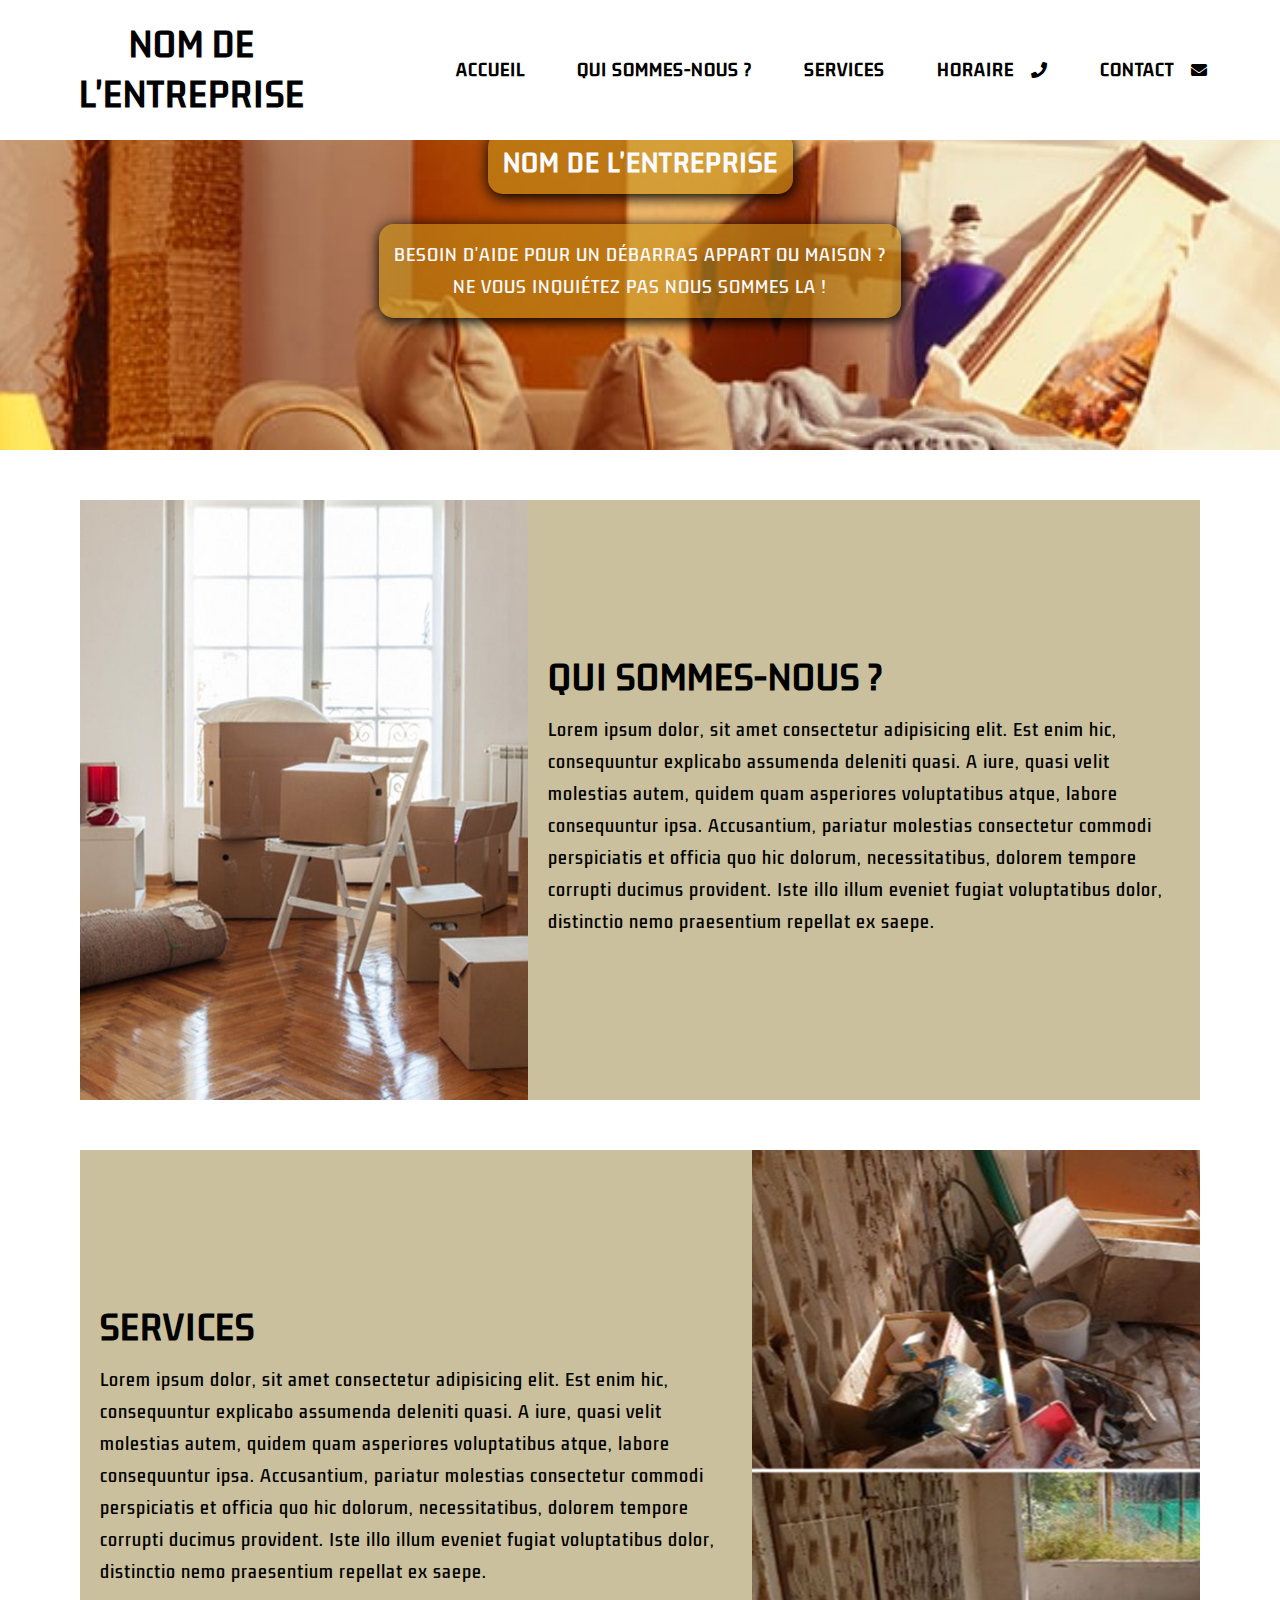
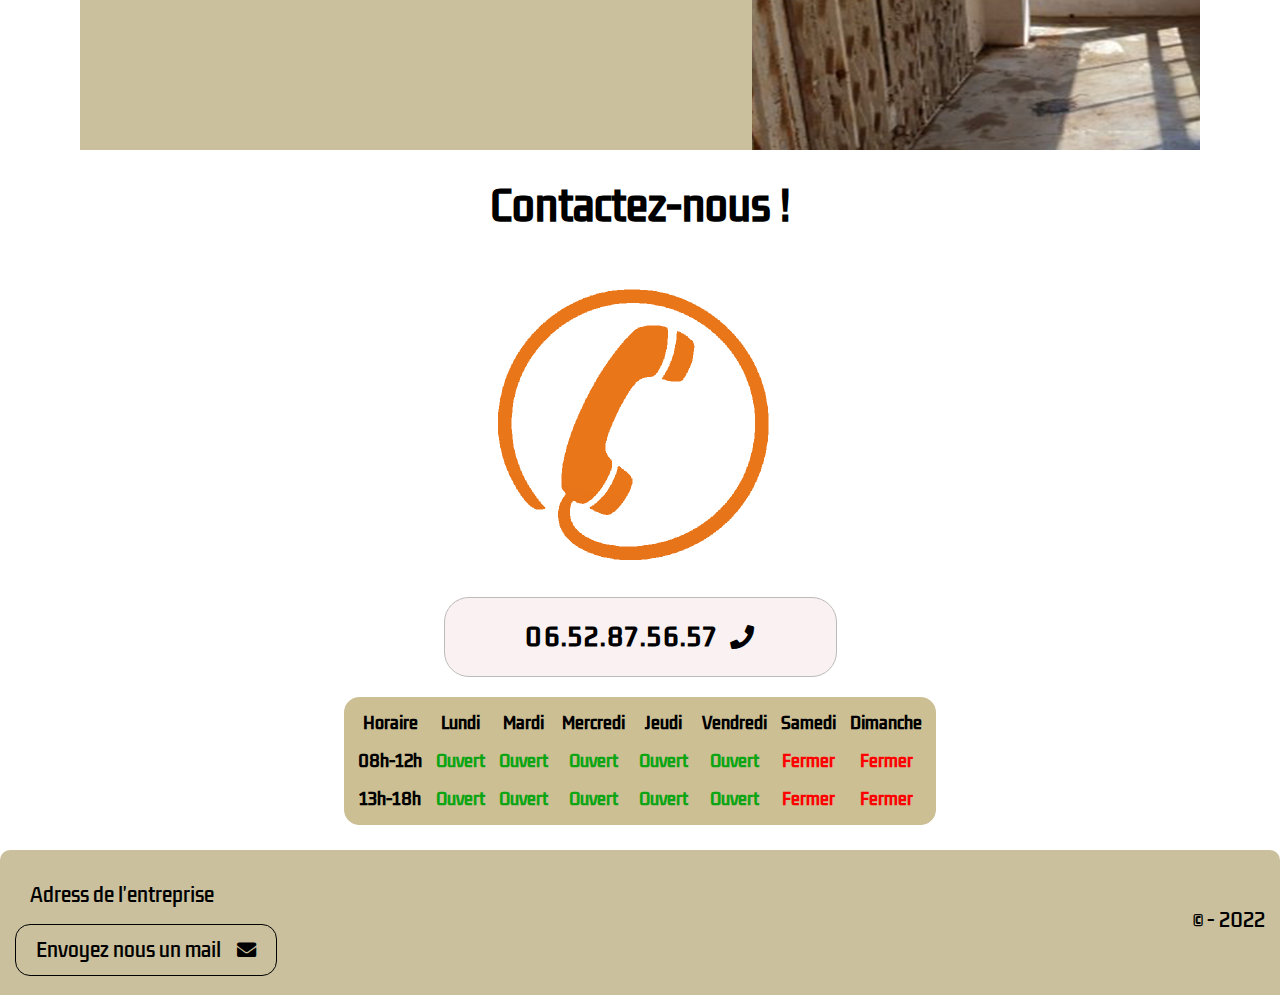
<file: index.html>
<!DOCTYPE html>
<html lang="en">
  <head>
    <meta charset="UTF-8" />
    <meta http-equiv="X-UA-Compatible" content="IE=edge" />
    <meta name="viewport" content="width=device-width, initial-scale=1.0" />
    <title>Document</title>
    <link
      rel="stylesheet"
      href="https://use.fontawesome.com/releases/v5.8.2/css/all.css"
    />
    <link rel="stylesheet" href="./style.css" />
  </head>
  <body>
    <nav class="nav-style">
      <div class="logo-nav">
        <h1>Nom de l'entreprise</h1>
      </div>
      <ul>
        <li><a href="#Accueil">Accueil</a></li>
        <li><a href="#Q-s-n">Qui sommes-nous ?</a></li>
        <li><a href="#Services">Services</a></li>
        <li>
          <a href="#Planning">Horaire <i class="fa fa-phone"></i></a>
        </li>
        <li>
          <a href="./contact.html"
            >contact <i class="fa fa-envelope" aria-hidden="true"></i
          ></a>
        </li>
      </ul>
    </nav>

    <header class="img-header" id="Accueil">
      <div class="header-container">
        <h2 class="h2-style">Nom de l'entreprise</h2>
        <p class="p-header-style">
          besoin d'aide pour un Débarras appart ou maison ? <br />
          ne vous inquiétez pas nous sommes la !
        </p>
      </div>
    </header>

    <section class="section-style" id="Q-s-n">
      <div class="img-section-1"></div>
      <div class="section-text-container">
        <h3 class="h3-style">Qui sommes-nous ?</h3>
        <p>
          Lorem ipsum dolor, sit amet consectetur adipisicing elit. Est enim
          hic, consequuntur explicabo assumenda deleniti quasi. A iure, quasi
          velit molestias autem, quidem quam asperiores voluptatibus atque,
          labore consequuntur ipsa. Accusantium, pariatur molestias consectetur
          commodi perspiciatis et officia quo hic dolorum, necessitatibus,
          dolorem tempore corrupti ducimus provident. Iste illo illum eveniet
          fugiat voluptatibus dolor, distinctio nemo praesentium repellat ex
          saepe.
        </p>
      </div>
    </section>

    <section class="section-style-2" id="Services">
      <div class="section-text-container">
        <h3 class="h3-style">Services</h3>
        <p>
          Lorem ipsum dolor, sit amet consectetur adipisicing elit. Est enim
          hic, consequuntur explicabo assumenda deleniti quasi. A iure, quasi
          velit molestias autem, quidem quam asperiores voluptatibus atque,
          labore consequuntur ipsa. Accusantium, pariatur molestias consectetur
          commodi perspiciatis et officia quo hic dolorum, necessitatibus,
          dolorem tempore corrupti ducimus provident. Iste illo illum eveniet
          fugiat voluptatibus dolor, distinctio nemo praesentium repellat ex
          saepe.
        </p>
      </div>
      <div class="img-section-2"></div>
    </section>

    <section class="contact-style" id="Planning">
      <div class="contact-container">
        <h3>Contactez-nous !</h3>
        <div class="img-contact"></div>
        <button>
          <a href="tel:0652879357">06.52.87.56.57<i class="fa fa-phone"></i></a>
        </button>
        <table class="schedule">
          <thead>
            <tr>
              <th>Horaire</th>
              <th>Lundi</th>
              <th>Mardi</th>
              <th>Mercredi</th>
              <th>Jeudi</th>
              <th>Vendredi</th>
              <th>Samedi</th>
              <th>Dimanche</th>
            </tr>
          </thead>
          <tbody>
            <tr>
              <th>08h-12h</th>
              <th class="open">Ouvert</th>
              <th class="open">Ouvert</th>
              <th class="open">Ouvert</th>
              <th class="open">Ouvert</th>
              <th class="open">Ouvert</th>
              <th class="close">Fermer</th>
              <th class="close">Fermer</th>
            </tr>
            <tr>
              <th>13h-18h</th>
              <th class="open">Ouvert</th>
              <th class="open">Ouvert</th>
              <th class="open">Ouvert</th>
              <th class="open">Ouvert</th>
              <th class="open">Ouvert</th>
              <th class="close">Fermer</th>
              <th class="close">Fermer</th>
            </tr>
          </tbody>
        </table>
      </div>
    </section>

    <footer>
      <div class="footer-container">
        <div class="footer-contact">
          <div class="adress">
            <p>Adress de l'entreprise</p>
          </div>
          <div class="mail">
            <a href="mailto:entreprise@gmail.com"
              >Envoyez nous un mail
              <i class="fa fa-envelope" aria-hidden="true"></i
            ></a>
          </div>
        </div>
        <div>
          <p class="copy"><span class="right">&copy;</span> - 2022</p>
        </div>
      </div>
    </footer>
  </body>
</html>
</file>
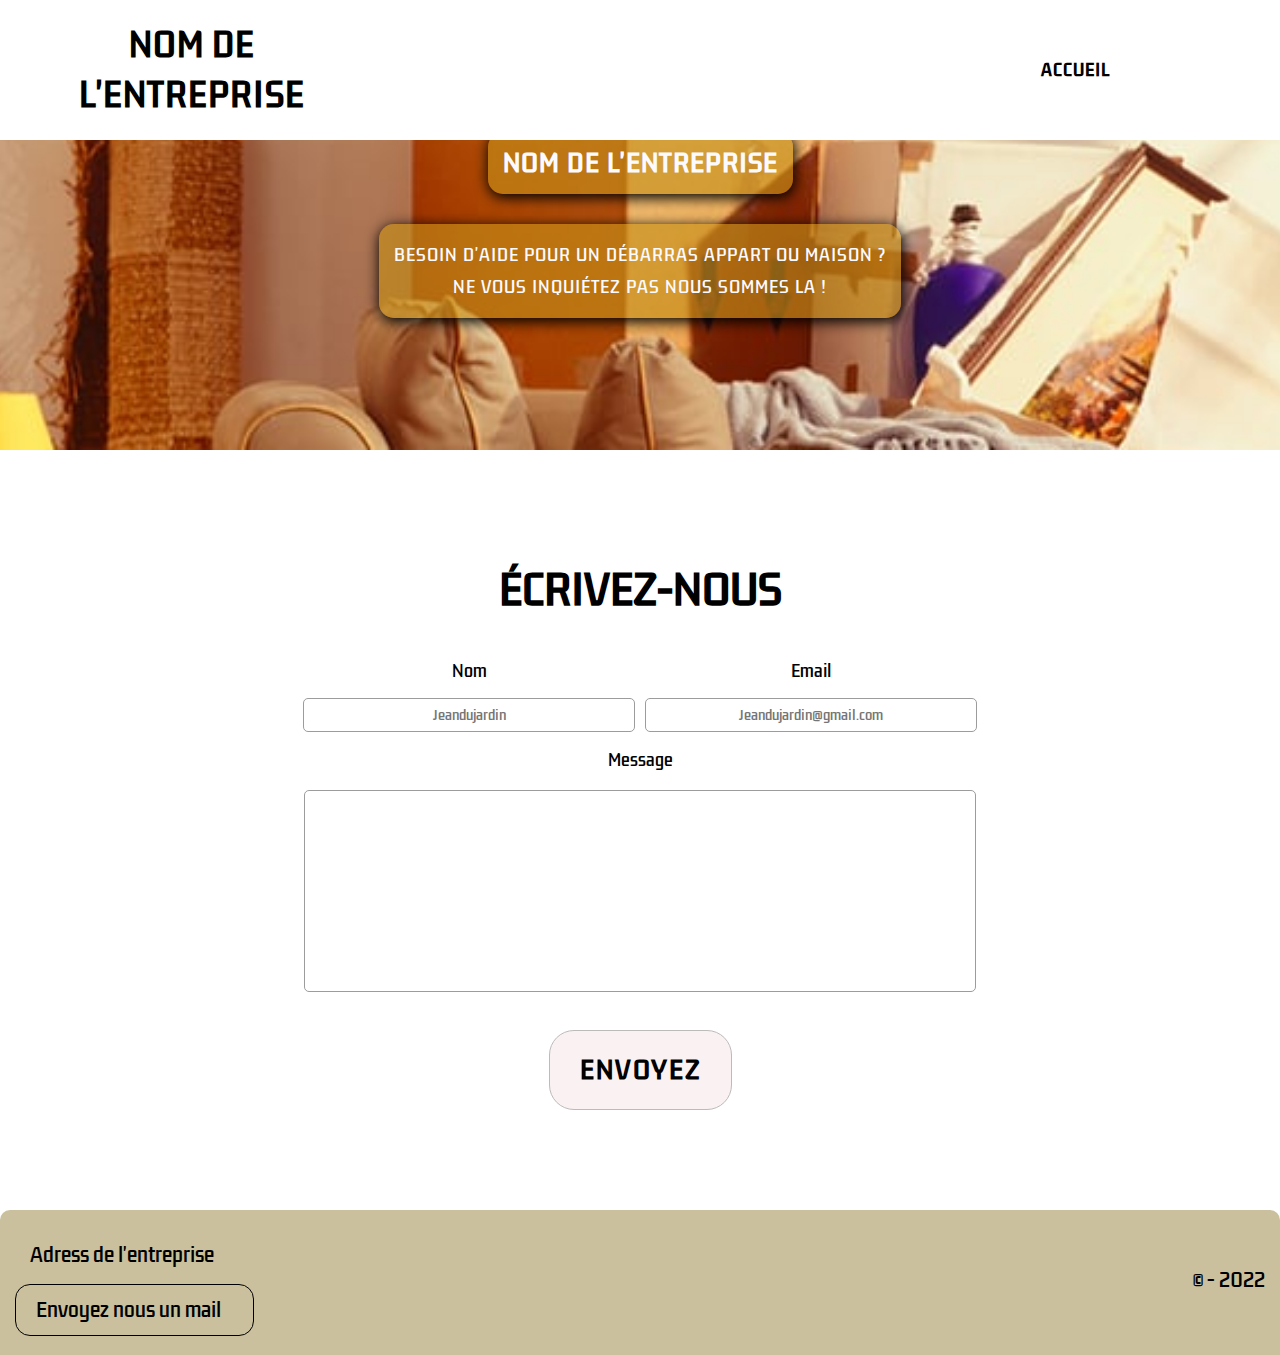
<file: contact.html>
<!DOCTYPE html>
<html lang="en">
  <head>
    <meta charset="UTF-8" />
    <meta http-equiv="X-UA-Compatible" content="IE=edge" />
    <meta name="viewport" content="width=device-width, initial-scale=1.0" />
    <title>Document</title>
    <link rel="stylesheet" href="style.css" />
    <link rel="stylesheet" href="./form.css" />
  </head>
  <body>
    <nav class="nav-style-contact">
      <div class="logo-nav">
        <h1>Nom de l'entreprise</h1>
      </div>
      <ul>
        <li><a href="./index.html">Accueil</a></li>
      </ul>
    </nav>

    <header class="img-header" id="Accueil">
      <div class="header-container">
        <h2 class="h2-style">Nom de l'entreprise</h2>
        <p class="p-header-style">
          besoin d'aide pour un Débarras appart ou maison ? <br />
          ne vous inquiétez pas nous sommes la !
        </p>
      </div>
    </header>

    <form action="">
      <div class="grid-container">
        <h2 class="h2-form">écrivez-nous</h2>
        <div class="name">
          <label for="name">Nom</label>
          <input type="text" id="name" placeholder="Jeandujardin" />
        </div>
        <div class="email">
          <label for="email">Email</label>
          <input type="text" id="email" placeholder="Jeandujardin@gmail.com" />
        </div>
        <div class="message">
          <label for="message">Message</label>
        </div>
        <div class="textarea">
          <textarea id="message"></textarea>
        </div>
        <div class="btn-form">
          <button type="submit" value="send message">Envoyez</button>
        </div>
      </div>
    </form>

    <footer>
      <div class="footer-container">
        <div class="footer-contact">
          <div class="adress">
            <p>Adress de l'entreprise</p>
          </div>
          <div class="mail">
            <a href="mailto:entreprise@gmail.com"
              >Envoyez nous un mail
              <i class="fa fa-envelope" aria-hidden="true"></i
            ></a>
          </div>
        </div>
        <div>
          <p class="copy"><span class="right">&copy;</span> - 2022</p>
        </div>
      </div>
    </footer>
  </body>
</html>
</file>
<file: style.css>
@import url('https://fonts.googleapis.com/css2?family=Kdam+Thmor+Pro&family=Montserrat&display=swap');
* {
  /* border: orange 1px solid; */
  margin: 0;
  padding: 0;
  list-style: none;
  text-decoration: none;
  font-family: 'Kdam Thmor Pro', sans-serif;
  scroll-behavior: smooth;
}
.nav-style-contact,
.nav-style {
  display: grid;
  grid-template-columns: 30% 70%;
  align-items: center;
  position: fixed;
  z-index: 2;
  width: 100%;
  background: rgb(255, 255, 255);
}
.nav-style ul, .nav-style h1 {
  display: flex;
  align-items: center;
  justify-content: space-evenly;
  text-align: center;
  text-transform: uppercase;
  padding: 20px;
  letter-spacing: 1px;
}
.nav-style ul li a {
  color: black;
  cursor: pointer;
  position: relative;
  transition: 0.2s;
  user-select: none;
  font-weight: 800;
}
.nav-style ul li a:hover {
  color: rgb(204, 191, 148);
  transition: 0.2s;
}
.nav-style ul li a:hover:before {
  content: "";
  width: 100%;
  height: 5px;
  position: absolute;
  background: rgb(204, 191, 148);
  transform: translateY(-25px);
  transition: 0.4s;
}
.img-header {
  background: url(./img/debarras-appartement.jpg) fixed no-repeat center/cover;
}
.header-container {
  display: flex;
  flex-direction: column;
  justify-content: center;
  align-items: center;
  padding: 50px;
  height: 350px;
  color: rgb(251, 251, 255);
  opacity: 1;
}
.header-container h2,
.header-container p {
  margin: 15px;
  padding: 15px;
  border-radius: 15px;
  background: rgba(196, 142, 24, 0.637);
  box-shadow: 1px 3px 14px 1px rgb(0 0 0);
  text-transform: uppercase;
  letter-spacing: 1px;
  line-height: 2rem;
  text-align: center;
}
section {
  display: grid;
  margin: 50px 80px;
  height: 600px;
}
.section-style {
  grid-template-columns: 40% 60%;
}
.img-section-1 {
  background: url(./img/Débarras-appartement-Île-de-France.jpg) no-repeat center/cover;
  max-height: 600px;
}
.section-text-container {
  display: flex;
  flex-direction: column;
  justify-content: center;
  padding: 20px;
  background: rgb(202, 192, 157);
  letter-spacing: 1px;
  line-height: 2rem;
}
.section-text-container h3 {
  margin: 0 0 20px 0;
  text-transform: uppercase;
  font-size: 2rem;
}
.section-style-2 {
  grid-template-columns: 60% 40%;
}
.img-section-2 {
  background: url(./img/vide-maison-lyon-69.png);
}
.contact-style {
  display: grid;
  justify-content: center;
  align-content: center;
  text-align: center;
}
.contact-container {
  display: flex;
  flex-direction: column;
  align-items: center;
}
.contact-style h3 {
  font-size: 2.5rem;
  margin: 0 0 50px 0;
}
.img-contact {
  background: url(./img/contact-telephone-300x284.png) no-repeat center/cover;
  height: 280px;
  width: 300px;
}
button {
  margin: 30px 0 20px 0;
  padding: 20px 30px;
  border: 1px solid rgb(189, 186, 186);
  background:  rgb(250, 242, 242);
  text-transform: uppercase;
  letter-spacing: 2px;
  font-size: 1.5rem;
  font-weight: 700;
  transition: 0.4s ease-in-out;
  cursor: pointer;
  border-radius: 25px;
}
button:hover {
  background:  rgb(204, 191, 148);
  border: 1px solid rgb(104, 102, 102);
  transition: 0.4s ease-in-out;
}
.contact-container button a {
  color: black;
  padding: 20px 50px;
}
.contact-container button a:hover {
  color: rgb(236, 232, 232);
}
.fas, .fa {
  margin: 0 0 0 12px;
}
.schedule,
.schedule th {
  border: 1px solid rgb(204, 191, 148);
  background: rgb(204, 191, 148);
  border-radius: 15px;
  padding: 5px;
  text-align: center;
}
.open {
  color: rgb(13, 165, 20);
}
.close {
  color: red;
}
footer {
  background: rgb(202, 192, 157);
  color: rgb(0, 0, 0);
  padding: 30px 0 30px 0;
  border-radius: 10px 10px 0 0;
}
.footer-container {
  display: grid;
  grid-template-columns: 30% 70%;
  margin: 0 15px;
  font-size: 1.2rem;
}
.adress {
  margin: 0 0 25px 15px;
}
.mail a {
  color: black;
  border: 1px solid black;
  margin: 15px 0;
  padding: 10px 20px;
  border-radius: 15px;
  transition: 0.4s;
}
.mail a:hover {
  background:  rgb(43, 41, 37);
  color: rgb(221, 214, 214);
  transition: 0.4s;
}
.copy {
  display: flex;
  justify-content: flex-end;
  margin-top: 25px;
}
.right {
  padding: 3px;
}
</file>
<file: form.css>
.nav-style-contact {
  display: grid;
  grid-template-columns: 30% 70%;
  align-items: center;
}
.nav-style-contact ul, .nav-style-contact h1 {
  display: flex;
  align-items: center;
  justify-content: space-evenly;
  text-align: center;
  text-transform: uppercase;
  padding: 20px;
  letter-spacing: 1px;
}
.nav-style-contact ul {
  justify-content: flex-end;
}
.nav-style-contact ul li a {
  color: black;
  cursor: pointer;
  position: relative;
  transition: 0.2s;
  user-select: none;
  font-weight: 800;
  margin: 0 150px;
}
.nav-style-contact ul li a:hover {
  color: rgb(204, 191, 148);
  transition: 0.2s;
}
.nav-style-contact ul li a:hover:before {
  content: "";
  width: 100%;
  height: 5px;
  position: absolute;
  background: rgb(204, 191, 148);
  transform: translateY(-25px);
  transition: 0.4s;
}
.grid-container {
  margin: 50px 0 80px 0;
  display: grid;
  grid-template-columns: 1fr 1fr;
  grid-template-rows: 180px 40px 40px 200px 1fr;
  grid-template-areas:
    "git git"
    "na em"
    "mes mes "
    "tx tx"
    " btn btn ";
  gap: 10px;
}
.h2-form {
  display: grid;
  justify-items: center;
  align-items: center;
  font-size: 2.5rem;
  grid-area: git;
  text-transform: uppercase;
}
.name {
  display: grid;
  align-content: center;
  justify-content: end;
  justify-items: center;
  grid-area: na;
}
#name, #email {
  width: 330px;
  height: 2rem;
  margin: 15px 0 30px 0;
  border: 1px solid rgb(156, 156, 156);
  border-radius: 5px;
  text-align: center;
}
.email {
  display: grid;
  align-content: center;
  justify-content: start;
  justify-items: center;
  grid-area: em;
}
.message {
  display: grid;
  justify-items: center;
  align-items: center;
  grid-area: mes;
}
div.textarea {
  grid-area: tx;
  display: grid;
  justify-content: center;
}
textarea#message {
  resize: none;
  width: 670px;
  height: 200px;
  border-radius: 5px;
  border: 1px solid rgb(156, 156, 156);
}
.btn-form {
  display: grid;
  grid-area: btn;
  justify-items: center;
  align-items: center;
}
</file>
